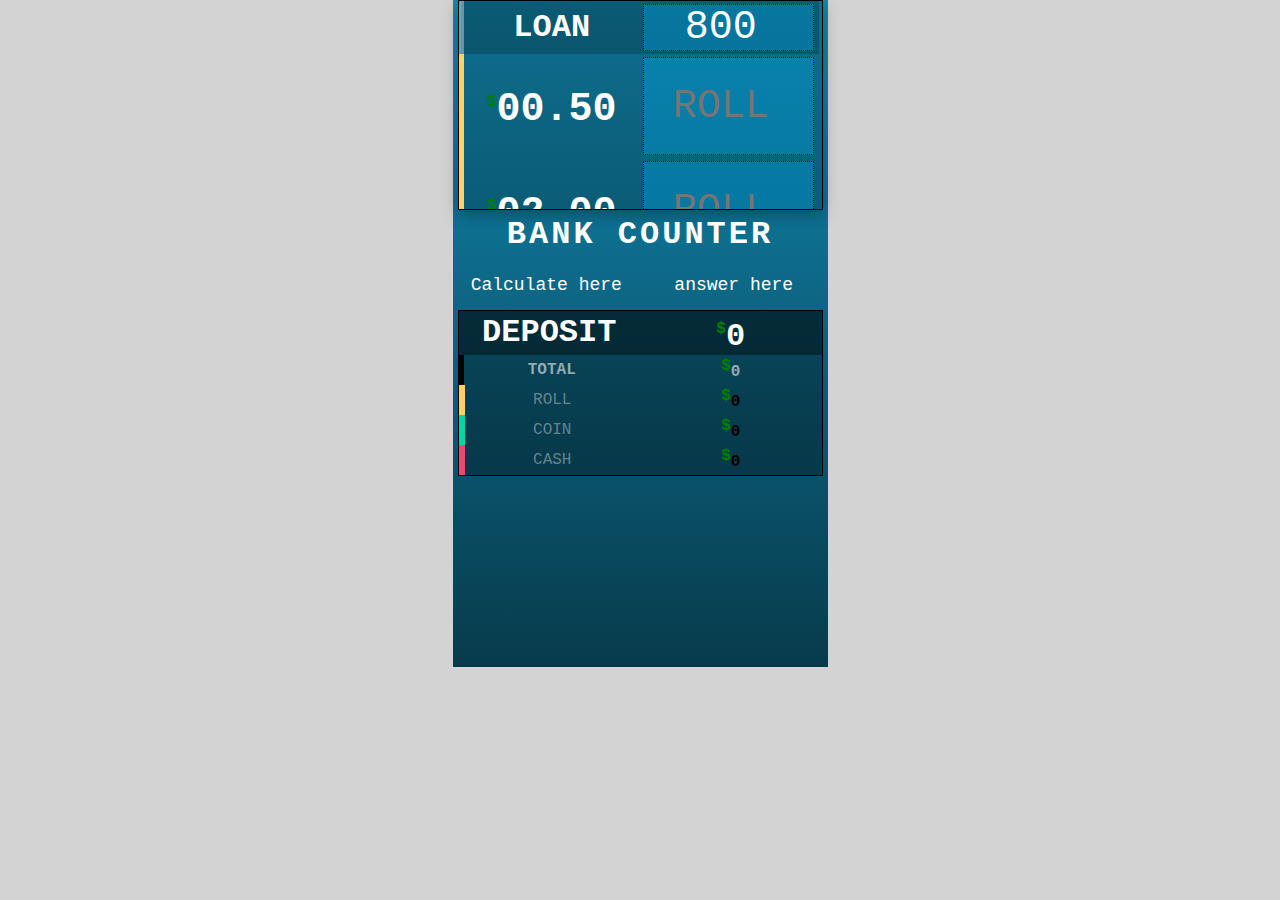
<file: index.html>
<!DOCTYPE html>
<html lang="en">
<head>
    <meta charset="UTF-8">
    <meta http-equiv="X-UA-Compatible" content="IE=edge">
    <meta name="viewport" content="width=device-width, initial-scale=1.0, maximum-scale=1">
    <title>Bank Counter</title>
    <link rel="stylesheet" href="index.css">
</head>
<body>
    <section id="container">
        <div id="div-container">
            <table id="table-denomination">
                <thead>
                </thead>
                <tbody id="tbody">
                    <tr id="loanTr"><td><label for="loan-input">loan</label></td><td><input id="loan-input" name="loan" type="number" pattern="[0-9]{3}" placeholder="800" value="800" required=""></td></tr>
                </tbody>
                <tfoot>
                </tfoot>
            </table>
        </div>
        <table id="table-calculate">
            <thead>
            </thead>
            <tbody>
                <tr>
                    <td id="table-calculate-header" colspan="2">Bank Counter</td>
                </tr>
                <tr>
                    <td id="table-calculate-calculate">Calculate here</td>
                    <td id="table-calculate-answer">answer here</td>
                </tr>
            </tbody>
        </table>
<div id="div-total">
<table id="table-total">
    <thead>
    </thead>
    <tbody id="table-total-tbody">
    </tbody>
</table>
</div>
<span id="dateHtml"></span>
<span id="reciept-btn"></span>
</section>
    <script src="index.js"></script>
</body>
</html>
</file>
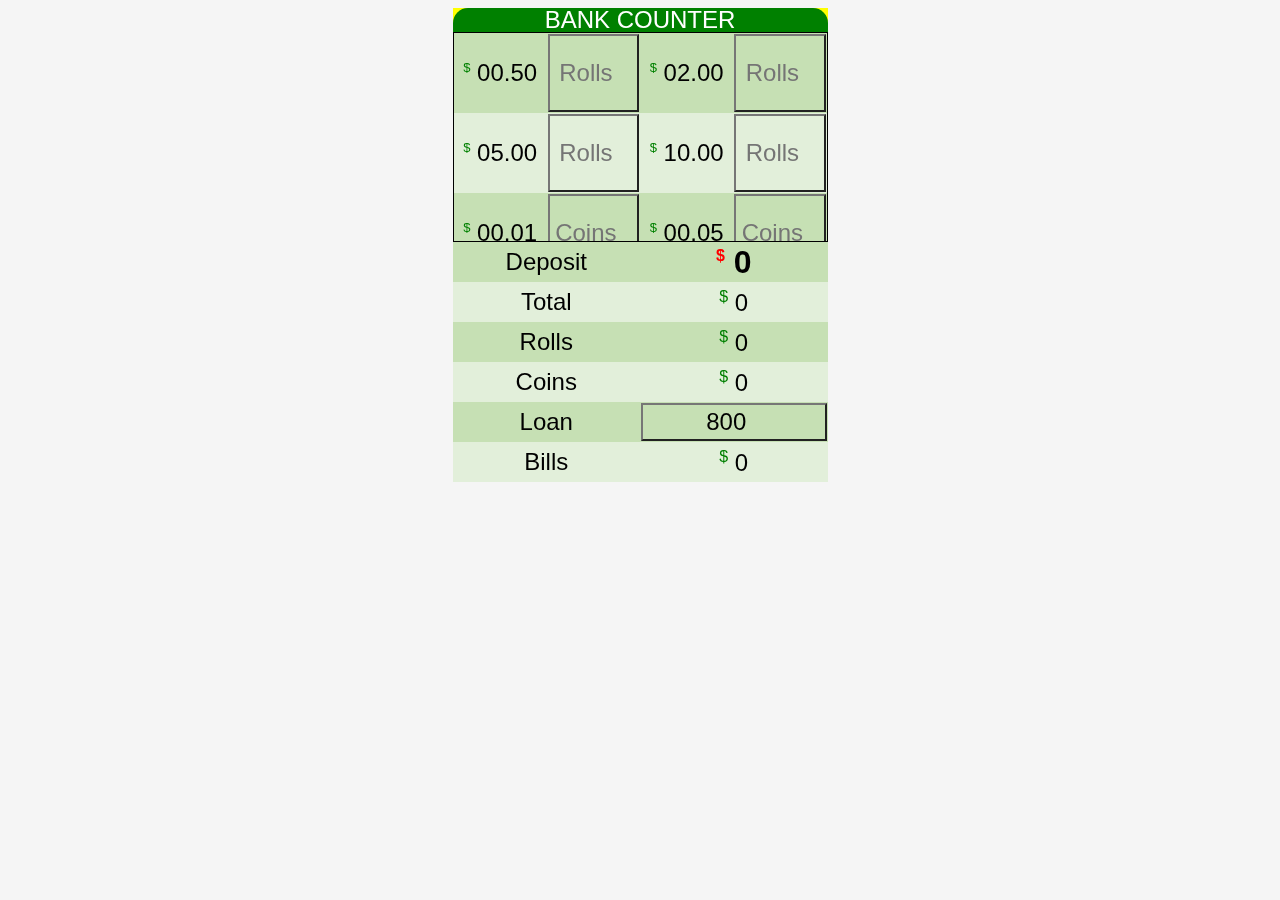
<file: bankCounter/index.html>
<!DOCTYPE html>
<html lang="en">
<head>
    <meta charset="UTF-8">
    <meta http-equiv="X-UA-Compatible" content="IE=edge">
    <meta name="viewport" content="width=device-width, initial-scale=1.0, maximum-scale=1">
    <link rel="stylesheet" href="index.css">
    <title>Bank Counter</title>
</head>
<body>
        <!-- <div class="container">
            <table>
                <thead>
                    <tr>
                        <th>Hello</th>
                    </tr>
                </thead>
                <tbody>
                    <tr>
                        <td>onecell</td>
                    </tr>
                    <tr>
                        <td>twocell</td>
                    </tr>
                </tbody>
                <tfoot>
                    <tr>
                        <th>endcell</th>
                    </tr>
                </tfoot>
            </table>
        </div> -->
        <div class="container">
            <form>
                <div id="inputName" class="header">Bank Counter</div>
            <div class="scroll-container">

            <table class="bankCounter">
                <thead>
                <tr>
                    <!-- <th colspan="4" id="inputName" class="header">Bank Counter  </th> -->
                </tr>
            </thead>

                <tbody>

                <tr>

                    <td class="denomination">
                        <label for="pennyRoll">00.50</label>
                    </td>
                    <td>
                        <input type="number" name="penny Roll" pattern="[0-9]{3}" id="pennyRoll" required placeholder="Rolls">
                    </td>
                    <td class="denomination">
                        <label for="nickleRoll">02.00</label>
                    </td>
                    <td>
                        <input type="number" name="nickle Roll" pattern="[0-9]{3}" id="nickleRoll" required placeholder="Rolls">
                    </td>
                </tr>
                <tr>
                    <td class="denomination">
                        <label for="dimeRoll">05.00</label>
                    </td>
                    <td>
                        <input type="number" name="dime Roll" pattern="[0-9]{3}" id="dimeRoll" required placeholder="Rolls">
                    </td>
                    <td class="denomination" >
                        <label for="quarterRoll">10.00</label>
                    </td>
                    <td>
                        <input type="number" name="quarter Roll" pattern="[0-9]{3}" id="quarterRoll" required placeholder="Rolls">
                    </td>
                </tr>
                <tr>
                    <td class="denomination" >
                        <label for="penny">00.01</label>
                    </td>
                    <td>
                        <input type="number" name="penny" pattern="[0-9]{3}" id="penny" required placeholder="Coins">
                    </td>
                    <td class="denomination" >
                        <label for="nickle">00.05</label>
                    </td>
                    <td>
                        <input type="number" name="nickle" pattern="[0-9]{3}" id="nickle" required placeholder="Coins">
                    </td>
                </tr>
                <tr>
                    <td class="denomination">
                        <label for="dime">00.10</label>
                    </td>
                    <td>
                        <input type="number" name="dime" pattern="[0-9]{3}" id="dime" required placeholder="Coins">
                    </td>
                    <td class="denomination">
                        <label for="quarter">00.25</label>
                    </td>
                    <td>
                        <input type="number" name="quarter" pattern="[0-9]{3}" id="quarter" required placeholder="Coins">
                    </td>
                <tr>
                    <td class="denomination">
                        <label for="one">01.00</label>
                    </td>
                    <td>
                        <input type="number" name="one" pattern="[0-9]{3}" id="one" required  placeholder="Bills">
                    </td>
                    <td class="denomination">
                        <label for="five">05.00</label>
                    </td>
                    <td>
                        <input type="number" name="five" pattern="[0-9]{3}" id="five" required  placeholder="Bills">
                    </td>
                </tr>
                <tr>
                    <td class="denomination">
                        <label for="ten">10.00</label>
                    </td>
                    <td>
                        <input type="number" name="ten" pattern="[0-9]{3}" id="ten" required  placeholder="Bills">
                    </td>
                    <td class="denomination">
                        <label for="twenty">20.00</label>
                    </td>
                    <td>
                        <input type="number" name="twenty" pattern="[0-9]{3}" id="twenty" required  placeholder="Bills">
                    </td>
                </tr>
                <tr class="borderSeperator">
                    <td class="denomination">
                        <label for="fifty">50.00</label>
                    </td>
                    <td>
                        <input type="number" name="fifty" pattern="[0-9]{3}" id="fifty" required placeholder="Bills">
                    </td>
                    <td class="denomination">
                        <label for="hundred">100.0</label>
                    </td>
                    <td>
                        <input type="number" name="hundred" pattern="[0-9]{3}" id="hundred" required placeholder="Bills">
                    </td>
                </tr>
                </tbody>
                <tfoot>
                    <tr>
                    <!-- <td id="dateHtml" colspan="4" class="footer"></td> -->
                    </tr>
                </tfoot>
                </table>
            </div>
            <div id="dateHtml" class="footer"></div>
                <table class="total">
                    <thead>
                    </thead>
                    <tbody>
                <tr>
                    <td class="totalLine" colspan="2">
                        Deposit
                    </td>
                    <td id="depositHtml" colspan="2">
                        0
                    </td>
                </tr>
                <tr>
                    <td class="totalLine" colspan="2">
                        Total
                    </td>
                    <td id="bankHtml" colspan="2">
                        0
                    </td>
                </tr>
                <tr>
                    <td class="totalLine" colspan="2">
                        Rolls
                    </td>
                    <td id="rollHtml" colspan="2">
                        0
                    </td>
                </tr>
                <tr>
                    <td class="totalLine" colspan="2">
                        Coins
                    </td>
                    <td id="coinHtml" colspan="2">
                        0
                    </td>
                </tr>
                <tr>
                    <td  class="totalLine" colspan="2">
                        <label for="loanInput">Loan</label>
                    </td>
                    <td id="loanHtml" colspan="2">
                        <input type="number" name="loan" id="loanInput" pattern="[0-9]{3}" value="800">
                    </td>
                </tr>
                <tr>
                    <td class="totalLine" colspan="2">
                        Bills
                    </td>
                    <td id="billHtml" colspan="2">
                        0
                    </td>
                </tr>
            </tbody>
            <tfoot>
                <tr>
                </tr>
            </tfoot>
        </table>
    </form>
    </div>
    
    <script src="index.js"></script>
</body>
</html>
</file>
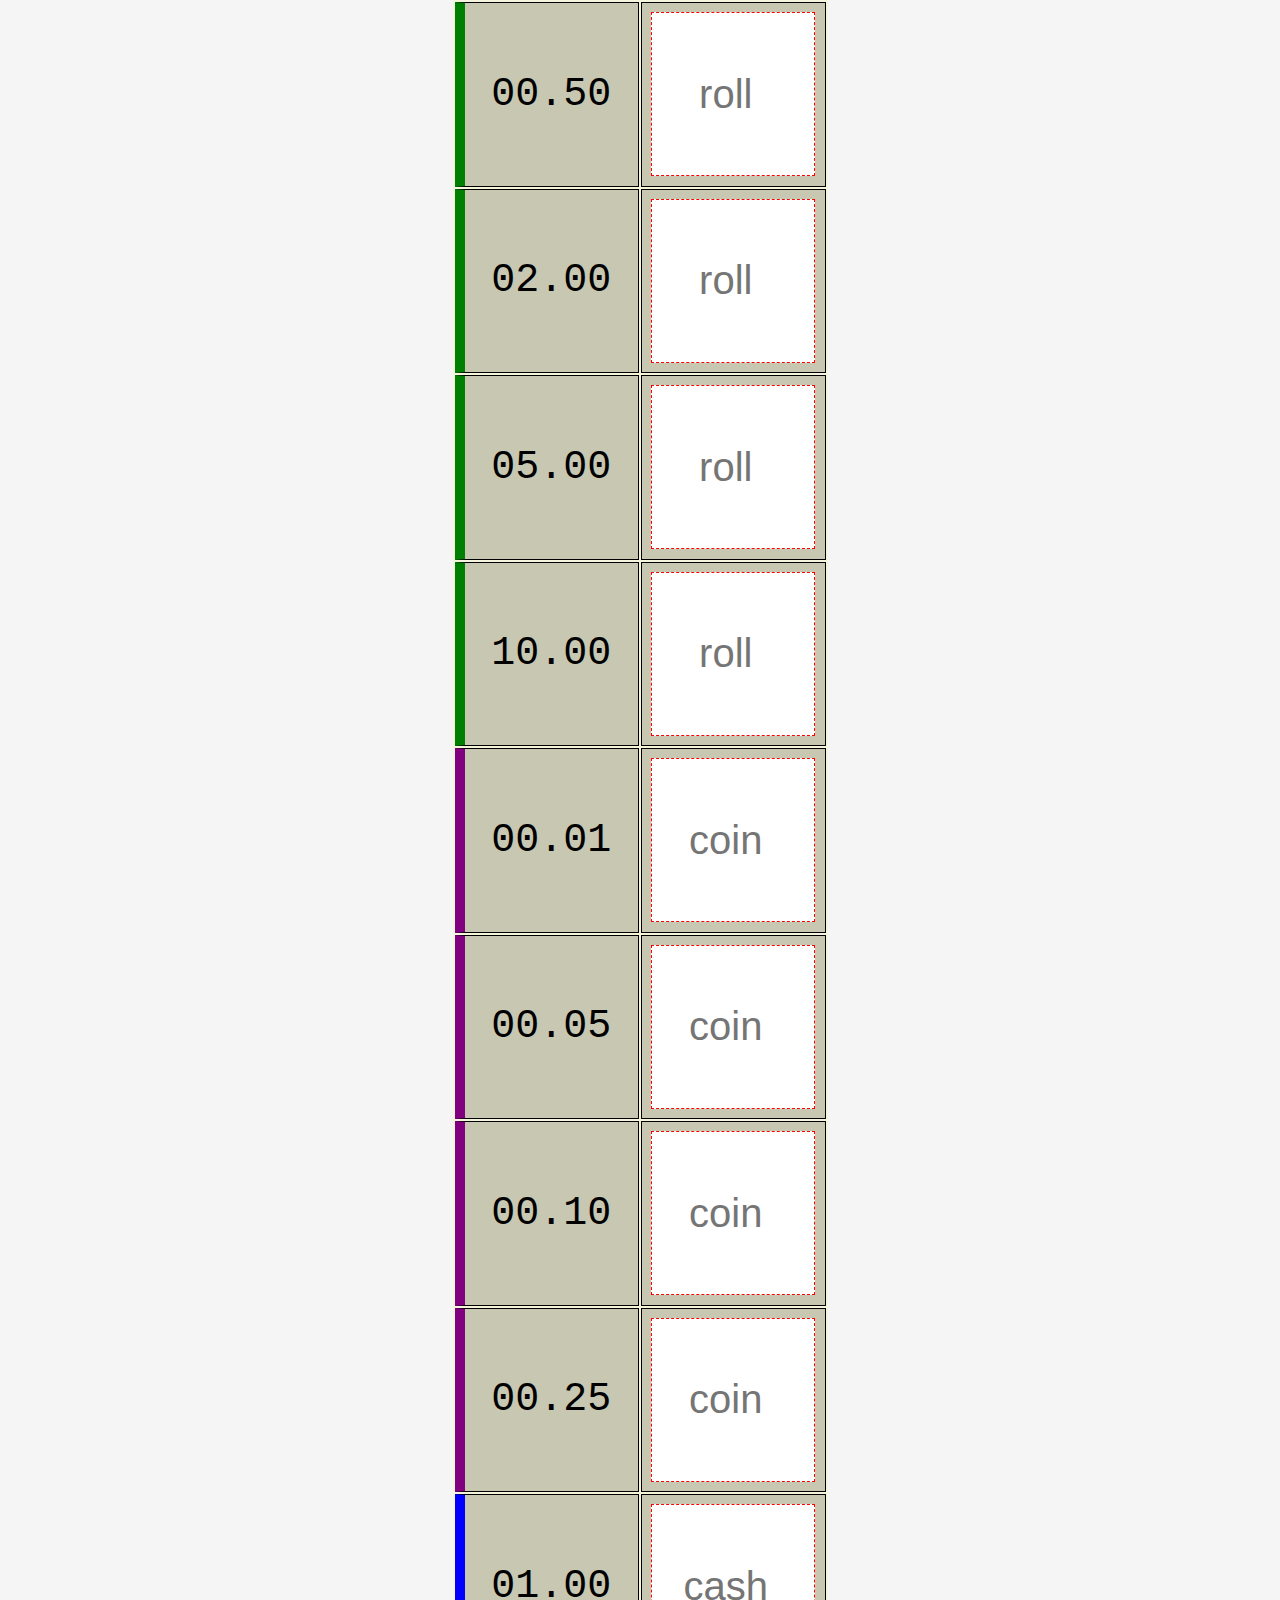
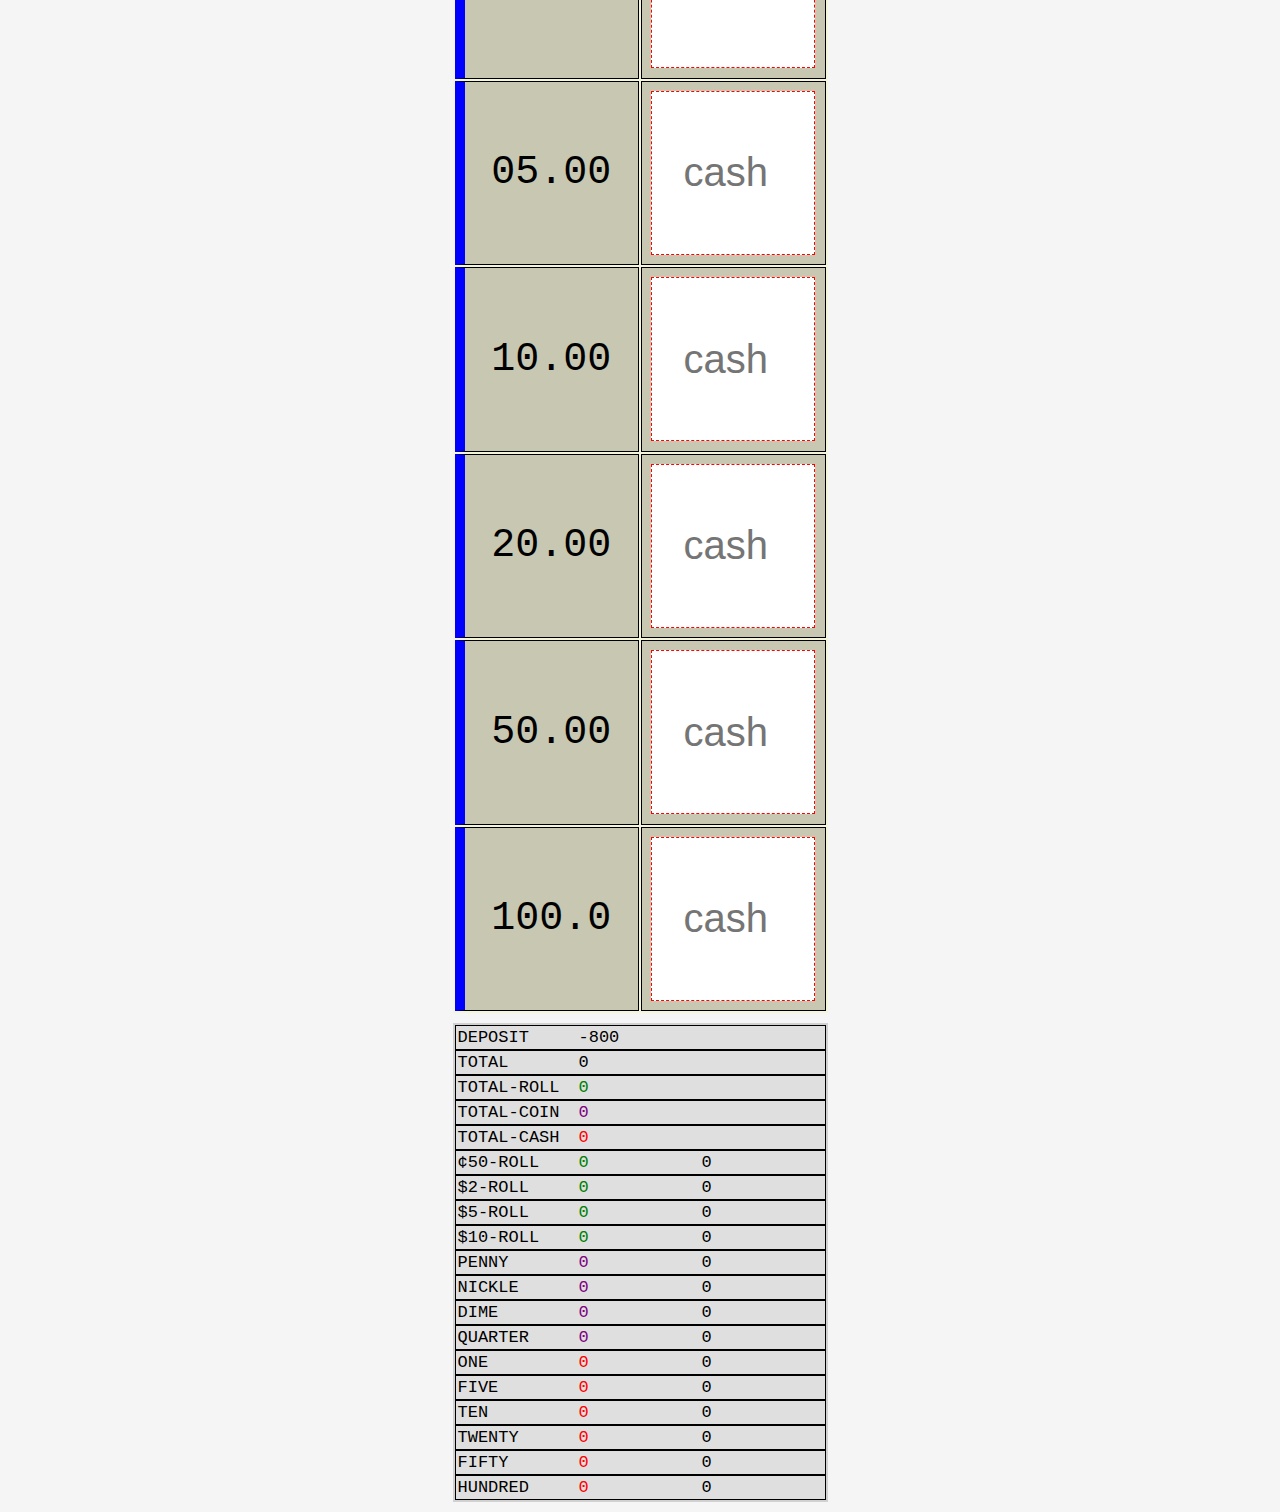
<file: beta/index.html>
<!DOCTYPE html>
<html lang="en">
<head>
    <meta charset="UTF-8">
    <meta http-equiv="X-UA-Compatible" content="IE=edge">
    <meta name="viewport" content="width=device-width, initial-scale=1.0, maximum-scale=1.0, user-scalable=0">
    <link rel="stylesheet" href="index.css">
    <title>Bank Counter</title>
</head>
<body>
<!-- <header id="header">Bank Counter</header> -->
<section id="container"></section>
<aside id="total-container"></aside>
</body>
<script src="index.js"></script>
</html>
</file>
<file: index.css>
* {
    border: 0px;
    padding: 0px;
    margin: 0px;
    background-color: transparent;
    line-height: 100%;
    box-sizing: border-box;
    font-family: 'Courier New', Courier, monospace;
}
body{
    margin: 0px auto;
    background-color: lightgrey;
}
section#container{
    background: -webkit-linear-gradient(top, #118ab2, #073b4c);
    background: linear-gradient(to bottom, #118ab2, #073b4c);
    width: 375px;
    height: 667px;
    margin: 0px auto;
}
div#div-container{
    width: 365px;
    height: 210px;
    background-color: #00000030;
    overflow-y: scroll;
    margin: 0px auto;
    border: 1px solid black;
    box-shadow: 0px 5px 15px rgb(0, 0, 0, 0.3);
}
table#table-calculate{
    margin: 0px auto;
    border-collapse: collapse;
    height: 100px;
    width: 100%;
    color: #fff;
}
table#table-calculate tbody tr {
    height: 50%;
}

table#table-calculate tbody tr td#table-calculate-header {
    background-color: transparent;
    text-align: center;
    font-size: xx-large;
    font-weight: bold;
    letter-spacing: 3px;
    text-transform: uppercase;
}

table#table-calculate tbody tr td#table-calculate-calculate{
    text-align: center;
    font-size: large;
    width: 50%;
}
table#table-calculate tbody tr td#table-calculate-answer{
    text-align: center;
    font-size: large;
    width: 50%;
}

table#table-denomination{
    margin: 0px auto;
    border-collapse: collapse;
    background-color: transparent;
    font-size: 40px;
    width: 100%;
    text-align: center;
    vertical-align: middle;
}
table#table-denomination tbody tr#loanTr td:first-child{
    border-left: 5px solid #ffffff60;
}
table#table-denomination tbody tr#loanTr td{
    text-transform: uppercase;
    font-size: xx-large;
    font-weight: bold;
    color: white;
    height: 40px;
    background-color: #00000030;}

table#table-denomination tbody tr td{
    padding: 3px;
    height: 104px;
    width: 50%;
}
table#table-denomination tbody tr.roll{
    /* background-color: #ef476f90; */
    border-left: 5px solid #ffd166;
}
table#table-denomination tbody tr.coin{
    /* background-color: #fbd1a290; */
    border-left: 5px solid #06d6a0;
}
table#table-denomination tbody tr.cash{
    /* background-color: #7dcfb690; */
    border-left: 5px solid #ef476f;
}
table#table-denomination tbody tr:nth-child(odd){
    /* background-color: rgb(0,0,0, 0.3); */
    height: 50px;
    width: 50%;
    color: white;
}
table#table-denomination tbody tr:nth-child(even){
    /* background-color: rgba(0, 0, 0, 0.3); */
    height: 50px;
    width: 50%;
    color: white;
}
input{
    border: 1px dotted black;
    text-transform: uppercase;
    background-color: #00a8e860;
    text-align: center;
    padding-left: 0px;
    width: 100%;
    height: 100%;
    font-size: 40px;
    cursor: grabbing;
    color: #fff;
    
}
input:focus{
    background-color: #00a8e890;
    border: 1px solid white;
}
input:hover{
    background-color: #00a8e890;
    border: 1px solid white;
}
div#div-total{
    width: 365px;
    border: 1px solid black;
    margin: 0px auto;
    background-color: rgba(0, 0, 0, 0.3);
}
table#table-total{
    margin: 0 auto;
    width: 100%;
    vertical-align: middle;
    text-align: center;
    text-transform: uppercase;
    box-sizing: border-box;
    border-spacing: 0px;
    
}
table#table-total tbody tr:first-child{
    background-color: #00000060;
    height: 40px;
    border-left: 5px solid black;
    font-weight: bold;
    font-size: xx-large;
    color: #ffffff;

}
table#table-total tbody tr:first-child td:nth-child(2){
    height: 40px;
    font-weight: bold;
    color: #ffffff;
    
}
table#table-total tbody tr:first-child td:nth-child(1){
    font-weight: bold;
    /* border-left: 5px solid black; */
    
}
table#table-total tbody tr:nth-child(2){
    font-weight: bold;
    color: #ffffff90;

}
table#table-total tbody tr:nth-child(2) td:first-child{
    border-left: 5px solid black;
    font-weight: bold;
    color: #ffffff90;

}
table#table-total tbody tr.roll{
    /* background-color: #ffd16660; */
    color: #ffffff60;
}
table#table-total tbody tr.coin{
    /* background-color: #06d6a060; */
    color: #ffffff60;
}
table#table-total tbody tr.cash{
    /* background-color: #ef476f60; */
    color: #ffffff60;
}
table#table-total tbody tr td.roll{
    border-left: 6px solid #ffd166;
    color: #ffffff60;
}
table#table-total tbody tr td.coin{
    border-left: 6px solid #06d6a0;
    color: #ffffff60;
}
table#table-total tbody tr td.cash{
    border-left: 6px solid #ef476f;
    color: #ffffff60;
}
table#table-total tbody tr td{
    height: 30px;
    padding: 2px;
    width: 159px;
}
.denomination{
    text-align: center;
    font-weight: bold;
}

.denomination::before {
    content: '$';
    vertical-align: super;
    font-size: medium;
    color: green;
}
.denomination::after {
    content: '';
    vertical-align: middle;
    font-size: medium;
    color: grey;
}

::-webkit-scrollbar{
    width: 20px;
}
::-webkit-scrollbar-track{
    -webkit-box-shadow: inset 0 0 5px rgba(0,0,0,0.3);
    box-shadow: inset 0 0 5px rgba(0,0,0,0.3)
}
::-webkit-scrollbar-thumb{
    -webkit-box-shadow: inset 0 0 5px rgba(0,0,0,0.3);
    box-shadow: inset 0 0 5px rgba(0,0,0,0.3);
    background: white;
    border: 1px solid rgb(0, 0, 0, 0.5);
    border-radius: 10px;

}

#dateHtml{
    text-align: center;
    margin: 3px auto;
    display: block;
    color: #ffffff60;
}
</file>
<file: bankCounter/index.css>
*{
    box-sizing: border-box;
}
body{
    background-color: whitesmoke;
    text-align: center;
    display: flex;
    justify-content: center;
    align-items: center;
    font-family: 'Lucida Sans', 'Lucida Sans Regular', 'Lucida Grande', 'Lucida Sans Unicode', Geneva, Verdana, sans-serif;
}
.container{
    background-color: yellow;
    box-sizing: border-box;
    display: flex;
    justify-items: center;
    align-items: center;
    width: 375px;
    margin: 0 auto;
    padding: 0px;
}
.header{
    width: 100%;
    text-align: center;
    background-color: green;
    color: white;
    text-transform: uppercase;
    font-size: x-large;
    line-height: 100%;
    padding: 0;
    border-top-right-radius: 15px;
    border-top-left-radius: 15px;
    border-bottom: 0px solid white;
}
.footer{
    text-align: center;
    width: 100%;
    background-color: rgb(226, 239, 218);

}
.scroll-container{
    height: 210px;
    overflow-y: scroll;
    border: 1px solid black;
}
::-webkit-scrollbar{
    width: 3px;
}
::-webkit-scrollbar-track{
    background-color: white;
}
::-webkit-scrollbar-thumb{
    background-color: blue;
}

table {
    box-sizing: border-box;
    border-collapse: collapse;
    border-spacing: 0px;
    width: 100%;    
    background-color: whitesmoke;
    margin: 0 auto;
}
table tr:nth-child(odd){
    background-color: rgb(198, 224, 180);
}
table tr:nth-child(even){
    background-color: rgb(226, 239, 218);
}


table.bankCounter {
    background-color: blanchedalmond;
}
table.bankCounter tbody tr td{
    text-align: center;
    font-size: x-large;
    height: 80px;
    width: 25%;
    /* border: 1px solid green; */
}
table.bankCounter tbody tr td input{
    text-align: center;
    font-size:x-large;
    background-color: transparent;
    border-style: outset;
    width: 100%;
    height: 100%;
}
.denomination::before{
    content: '$';
    vertical-align: super;
    font-size: small;
    color: green;
}

table.total {
    background-color: lightblue;
}
table.total tbody tr td{
    text-align: center;
    font-size: x-large;
    height: 40px;
    width: 25%;
}

table.total tbody tr td input{
    font-size: x-large;
    text-align: center;
    background-color: transparent;
    border-style: outset;
    width: 100%;
    height: 100%;
}
#billHtml::before, #bankHtml::before, #rollHtml::before, #coinHtml::before{
    content: '$';
    vertical-align: super;
    font-size: medium;
    color: green;
}
#depositHtml{
    font-size: xx-large;
    font-weight: bold;
}
#depositHtml::before{
    content: '$';
    color: red;
    font-size: medium;
    vertical-align: super;
}
.noBorder {
    border: 1px solid transparent;
}
</file>
<file: beta/index.css>
:root
{
    font-size: 10px;
    font-family: 'Courier New', Courier, monospace;
}

*
{
    box-sizing: border-box;
    padding: 0;
    margin: 0;
}

body
{
    background-color: whitesmoke;
}

body section#container
{
    background-color: beige;
    width: 375px;
    margin: 0 auto;
    display: grid;
    grid-template-columns: 1fr 1fr;
    gap: 2px 2px;
    padding: 2px;
    /* display: none;   */
}

body section#container aside
{
    grid-column-start: 1;
    grid-column-end: 3;
    background-color: black;
    display: none;
}

body section#container aside span
{
    display: inline-block;
    text-align: center;
    background-color: lightblue;
    font-size: 2.5rem;
    text-transform: uppercase;
}

body section#container aside span:first-child
{
    display: block;
}
body section#container aside span:nth-of-type(even)
{
    width: 50%;
}
body section#container aside span:last-child
{
    width: 50%;
    font-weight: bold;
    color: red;
}


body section#container div
{
    display: flex;
    align-items: center;
    justify-content: center;
    height: 184.5px;
    border-width: 1px 1px 1px 1px;
    border-style: solid;
    border-color: black;
    background-color: #00000030;
    font-size: 4rem;
}
body section#container div:nth-of-type(odd)
{
    border-width: 1px 1px 1px 1rem ;
}
body section#container div:nth-of-type(odd).roll
{
    border-left-color: green ;
}
body section#container div:nth-of-type(odd).coin
{
    border-left-color: purple ;
}
body section#container div:nth-of-type(odd).cash
{
    border-left-color: blue ;
}

body section#container div input
{
    width: 90%;
    height: 90%;
    border: 1px dashed red;
    text-align: center;
    font-size: 4rem;
    cursor: grab;
}

body aside#total-container
{
    width: 375px;
    margin: 1rem auto;
    padding: 2px;
    background-color: #00000025;
}
body aside#total-container div
{
    border: 1px solid black;
    background-color: #ffffff50;
    width: 100%;
}

body aside#total-container div span
{
    font-size: 1.7rem;
    /* padding: 2px; */
    text-transform: uppercase;
    width: 33.33%;
    display: inline-block;
}

body aside#total-container div span:first-child
{
    text-align: left;
    padding: 2px;
}
body aside#total-container div span:nth-of-type(even).roll
{
    color: green;
}
body aside#total-container div span:nth-of-type(even).coin
{
    color: purple;
}
body aside#total-container div span:nth-of-type(even).cash
{
    color: red;
}
</file>
